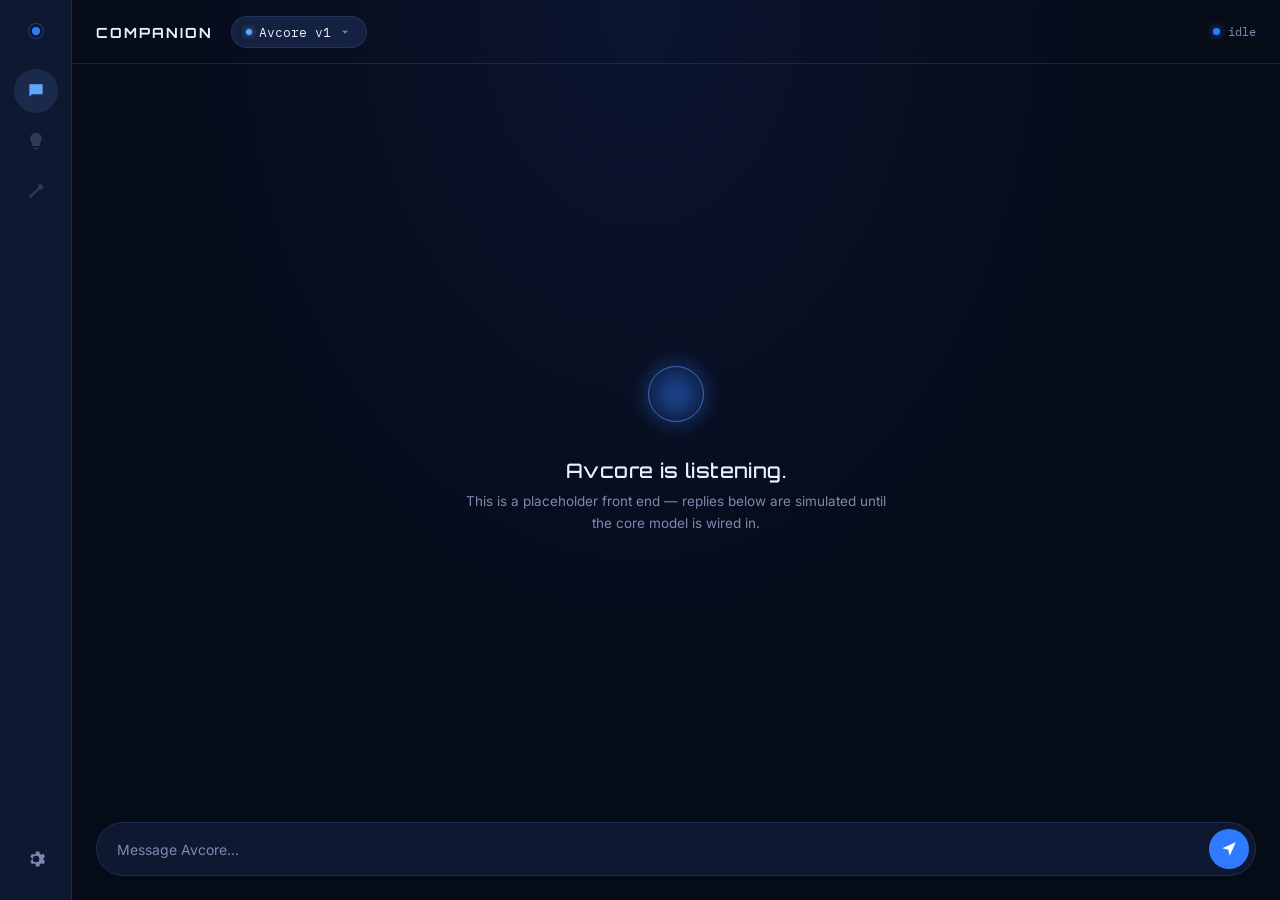
<file: frontend.html>
<!DOCTYPE html>
<html lang="en">
<head>
<meta charset="UTF-8" />
<meta name="viewport" content="width=device-width, initial-scale=1.0" />
<title>Companion — Avcore</title>
<link rel="preconnect" href="https://fonts.googleapis.com">
<link rel="preconnect" href="https://fonts.gstatic.com" crossorigin>
<link href="https://fonts.googleapis.com/css2?family=Orbitron:wght@500;700&family=Inter:wght@400;500;600&family=IBM+Plex+Mono:wght@400;500&display=swap" rel="stylesheet">
<link rel="stylesheet" href="frontend.css">
</head>
<body>

  <div class="app">

    <!-- Icon rail -->
    <nav class="rail" aria-label="Sections">
      <div class="rail-mark" title="Avcore">
        <svg viewBox="0 0 32 32" width="22" height="22" aria-hidden="true">
          <circle cx="16" cy="16" r="6" fill="var(--accent-core)"/>
          <circle cx="16" cy="16" r="11" fill="none" stroke="var(--accent-core)" stroke-opacity="0.35" stroke-width="1.5"/>
        </svg>
      </div>
      <button class="rail-btn is-active" data-section="chat" title="Chat" aria-label="Chat">
        <svg viewBox="0 0 24 24" width="20" height="20"><path fill="currentColor" d="M4 4h16v12H7l-3 3V4z"/></svg>
      </button>
      <button class="rail-btn" data-section="memory" title="Memory (coming soon)" aria-label="Memory" disabled>
        <svg viewBox="0 0 24 24" width="20" height="20"><path fill="currentColor" d="M12 2a7 7 0 0 0-7 7c0 3 2 4 2 6v3h10v-3c0-2 2-3 2-6a7 7 0 0 0-7-7zM9 20h6v1a1 1 0 0 1-1 1h-4a1 1 0 0 1-1-1v-1z"/></svg>
      </button>
      <button class="rail-btn" data-section="tools" title="Tools (coming soon)" aria-label="Tools" disabled>
        <svg viewBox="0 0 24 24" width="20" height="20"><path fill="currentColor" d="M21 7l-4-4-3 3 1.5 1.5L4 18v2h2l10.5-10.5L18 11l3-3-.5-.5z"/></svg>
      </button>
      <div class="rail-spacer"></div>
      <button class="rail-btn" id="settingsBtn" title="Settings" aria-label="Settings">
        <svg viewBox="0 0 24 24" width="20" height="20"><path fill="currentColor" d="M12 8a4 4 0 1 0 0 8 4 4 0 0 0 0-8zm9 4a7 7 0 0 1-.1 1.2l2 1.6-2 3.4-2.4-1a7.4 7.4 0 0 1-2 1.2L16 21h-4l-.5-2.6a7.4 7.4 0 0 1-2-1.2l-2.4 1-2-3.4 2-1.6A7 7 0 0 1 7 12a7 7 0 0 1 .1-1.2l-2-1.6 2-3.4 2.4 1c.6-.5 1.3-.9 2-1.2L12 3h4l.5 2.6c.7.3 1.4.7 2 1.2l2.4-1 2 3.4-2 1.6c.1.4.1.8.1 1.2z"/></svg>
      </button>
    </nav>

    <!-- Main chat column -->
    <main class="main">
      <header class="topbar">
        <div class="brand">
          <span class="brand-name">COMPANION</span>
        </div>

        <div class="model-select" id="modelSelect">
          <button class="model-select-btn" id="modelSelectBtn" aria-haspopup="listbox" aria-expanded="false">
            <span class="model-dot"></span>
            <span id="modelSelectLabel">Avcore v1</span>
            <svg viewBox="0 0 24 24" width="14" height="14" class="chev"><path fill="currentColor" d="M7 10l5 5 5-5z"/></svg>
          </button>
          <ul class="model-menu" id="modelMenu" role="listbox">
            <li role="option" data-model="Avcore v1" class="is-selected">Avcore v1</li>
            <li role="option" data-model="Avcore v1 · Fast" class="is-disabled">Avcore v1 · Fast <span>soon</span></li>
            <li role="option" data-model="Avcore v1 · Reasoning" class="is-disabled">Avcore v1 · Reasoning <span>soon</span></li>
          </ul>
        </div>

        <div class="status" id="coreStatus">
          <span class="status-dot"></span>
          <span class="status-text">idle</span>
        </div>
      </header>

      <section class="chat" id="chatWindow">
        <div class="greeting">
          <div class="core-orb" id="coreOrb" aria-hidden="true">
            <div class="core-ring"></div>
            <div class="core-glow"></div>
          </div>
          <h1>Avcore is listening.</h1>
          <p>This is a placeholder front end — replies below are simulated until the core model is wired in.</p>
        </div>
      </section>

      <form class="composer" id="composerForm">
        <input
          type="text"
          id="messageInput"
          placeholder="Message Avcore…"
          autocomplete="off"
        />
        <button type="submit" class="send-btn" aria-label="Send">
          <svg viewBox="0 0 24 24" width="18" height="18"><path fill="currentColor" d="M3 11l18-8-8 18-2-8-8-2z"/></svg>
        </button>
      </form>
    </main>
  </div>

  <!-- Settings modal -->
  <div class="modal-overlay" id="modalOverlay">
    <div class="modal" role="dialog" aria-label="Settings">
      <div class="modal-head">
        <span>Settings</span>
        <button class="modal-close" id="modalClose" aria-label="Close">✕</button>
      </div>

      <div class="modal-body">
        <div class="setting-row">
          <div>
            <div class="setting-title">Core color</div>
            <div class="setting-desc">Changes Avcore's accent color across the interface.</div>
          </div>
          <input type="color" id="colorPicker" value="#2F7BFF" />
        </div>

        <div class="swatches" id="swatches">
          <button class="swatch is-selected" style="--sw:#2F7BFF" data-color="#2F7BFF" aria-label="Blue (default)"></button>
          <button class="swatch" style="--sw:#6C8CFF" data-color="#6C8CFF" aria-label="Indigo"></button>
          <button class="swatch" style="--sw:#5EEAD4" data-color="#5EEAD4" aria-label="Teal"></button>
          <button class="swatch" style="--sw:#A78BFA" data-color="#A78BFA" aria-label="Violet"></button>
          <button class="swatch" style="--sw:#F472B6" data-color="#F472B6" aria-label="Pink"></button>
        </div>

        <p class="setting-note">Full theme presets (layout, background style) are coming in a later update — for now you can tune the core color.</p>
      </div>
    </div>
  </div>

  <script src="java.js"></script>
</body>
</html>
</file>
<file: frontend.css>
:root {
  --bg-void: #060b18;
  --bg-panel: #0e1830;
  --bg-panel-2: #142140;
  --bg-panel-3: #1a2a4d;
  --border-soft: rgba(126, 163, 255, 0.14);
  --accent-core: #2f7bff;
  --accent-glow: #60a5fa;
  --accent-secondary: #6c8cff;
  --text-primary: #eaf0ff;
  --text-muted: #7c8ab0;
  --font-display: "Orbitron", sans-serif;
  --font-body: "Inter", sans-serif;
  --font-mono: "IBM Plex Mono", monospace;

  --radius-pill: 999px;
  --radius-lg: 26px;
  --radius-md: 18px;
}

* {
  box-sizing: border-box;
}

html,
body {
  height: 100%;
  margin: 0;
}

body {
  background: radial-gradient(ellipse at top, #0b1530 0%, var(--bg-void) 55%);
  color: var(--text-primary);
  font-family: var(--font-body);
  -webkit-font-smoothing: antialiased;
}

button {
  font-family: inherit;
  cursor: pointer;
}

/* ---------- App shell ---------- */

.app {
  display: grid;
  grid-template-columns: 72px 1fr;
  height: 100vh;
}

/* ---------- Icon rail ---------- */

.rail {
  background: var(--bg-panel);
  border-right: 1px solid var(--border-soft);
  display: flex;
  flex-direction: column;
  align-items: center;
  padding: 20px 0;
  gap: 8px;
}

.rail-mark {
  margin-bottom: 16px;
}

.rail-btn {
  width: 42px;
  height: 42px;
  display: flex;
  align-items: center;
  justify-content: center;
  border-radius: var(--radius-pill);
  border: none;
  background: transparent;
  color: var(--text-muted);
  transition: background 0.15s ease, color 0.15s ease;
}

.rail-btn:hover:not(:disabled) {
  background: var(--bg-panel-3);
  color: var(--text-primary);
}

.rail-btn.is-active {
  color: var(--accent-glow);
  background: var(--bg-panel-3);
  box-shadow: 0 0 0 1px var(--border-soft);
}

.rail-btn:disabled {
  opacity: 0.3;
  cursor: not-allowed;
}

.rail-spacer {
  flex: 1;
}

/* ---------- Main column ---------- */

.main {
  display: flex;
  flex-direction: column;
  min-width: 0;
}

.topbar {
  height: 64px;
  flex-shrink: 0;
  display: flex;
  align-items: center;
  gap: 14px;
  padding: 0 24px;
  border-bottom: 1px solid var(--border-soft);
}

.brand-name {
  font-family: var(--font-display);
  font-weight: 700;
  font-size: 14px;
  letter-spacing: 0.14em;
}

/* Model selector — Copilot-style dropdown */

.model-select {
  position: relative;
  margin-left: 4px;
}

.model-select-btn {
  display: flex;
  align-items: center;
  gap: 7px;
  background: var(--bg-panel-2);
  border: 1px solid var(--border-soft);
  color: var(--text-primary);
  font-size: 12.5px;
  font-family: var(--font-mono);
  padding: 7px 14px;
  border-radius: var(--radius-pill);
  transition: border-color 0.15s ease, background 0.15s ease;
}

.model-select-btn:hover {
  border-color: var(--accent-core);
  background: var(--bg-panel-3);
}

.model-dot {
  width: 6px;
  height: 6px;
  border-radius: 50%;
  background: var(--accent-glow);
  box-shadow: 0 0 6px var(--accent-glow);
}

.chev {
  color: var(--text-muted);
  transition: transform 0.15s ease;
}

.model-select.is-open .chev {
  transform: rotate(180deg);
}

.model-menu {
  position: absolute;
  top: calc(100% + 8px);
  left: 0;
  min-width: 220px;
  background: var(--bg-panel-2);
  border: 1px solid var(--border-soft);
  border-radius: var(--radius-md);
  list-style: none;
  margin: 0;
  padding: 6px;
  display: none;
  z-index: 5;
  box-shadow: 0 12px 32px rgba(0, 0, 0, 0.4);
}

.model-select.is-open .model-menu {
  display: block;
}

.model-menu li {
  display: flex;
  align-items: center;
  justify-content: space-between;
  padding: 9px 12px;
  border-radius: var(--radius-pill);
  font-size: 13px;
  color: var(--text-primary);
  transition: background 0.12s ease;
}

.model-menu li:hover:not(.is-disabled) {
  background: var(--bg-panel-3);
  cursor: pointer;
}

.model-menu li.is-selected {
  color: var(--accent-glow);
}

.model-menu li.is-disabled {
  color: var(--text-muted);
  cursor: not-allowed;
}

.model-menu li span {
  font-family: var(--font-mono);
  font-size: 10px;
  color: var(--text-muted);
  background: var(--bg-panel);
  padding: 2px 7px;
  border-radius: var(--radius-pill);
}

.status {
  margin-left: auto;
  display: flex;
  align-items: center;
  gap: 8px;
  font-family: var(--font-mono);
  font-size: 12px;
  color: var(--text-muted);
}

.status-dot {
  width: 7px;
  height: 7px;
  border-radius: 50%;
  background: var(--accent-core);
  box-shadow: 0 0 8px var(--accent-core);
}

.status.is-thinking .status-dot {
  animation: pulse-dot 0.9s ease-in-out infinite;
}

@keyframes pulse-dot {
  0%, 100% { opacity: 1; transform: scale(1); }
  50% { opacity: 0.4; transform: scale(0.7); }
}

/* ---------- Chat area ---------- */

.chat {
  flex: 1;
  overflow-y: auto;
  padding: 32px 24px;
  display: flex;
  flex-direction: column;
  gap: 16px;
}

.greeting {
  margin: auto;
  text-align: center;
  max-width: 420px;
  padding: 40px 0;
}

.greeting h1 {
  font-family: var(--font-display);
  font-size: 20px;
  font-weight: 500;
  letter-spacing: 0.02em;
  margin: 22px 0 8px;
}

.greeting p {
  color: var(--text-muted);
  font-size: 13.5px;
  line-height: 1.6;
  margin: 0;
}

/* Signature element: the core orb */

.core-orb {
  position: relative;
  width: 84px;
  height: 84px;
  margin: 0 auto;
  display: flex;
  align-items: center;
  justify-content: center;
}

.core-glow {
  position: absolute;
  inset: 0;
  border-radius: 50%;
  background: radial-gradient(circle, var(--accent-core) 0%, transparent 70%);
  filter: blur(6px);
  opacity: 0.55;
  animation: breathe 3.2s ease-in-out infinite;
}

.core-ring {
  position: absolute;
  inset: 14px;
  border-radius: 50%;
  border: 1.5px solid var(--accent-glow);
  opacity: 0.55;
  animation: ring-spin 8s linear infinite;
}

.core-ring::after {
  content: "";
  position: absolute;
  inset: -1px;
  border-radius: 50%;
  border: 1px solid var(--accent-secondary);
  opacity: 0.4;
  transform: rotate(45deg);
}

@keyframes breathe {
  0%, 100% { transform: scale(0.85); opacity: 0.4; }
  50% { transform: scale(1.05); opacity: 0.7; }
}

@keyframes ring-spin {
  from { transform: rotate(0deg); }
  to { transform: rotate(360deg); }
}

.core-orb.is-thinking .core-glow {
  animation-duration: 0.9s;
}

.core-orb.is-thinking .core-ring {
  animation-duration: 2s;
}

/* Messages */

.msg {
  display: flex;
  gap: 12px;
  max-width: 640px;
}

.msg.from-user {
  align-self: flex-end;
  flex-direction: row-reverse;
}

.msg-avatar {
  width: 30px;
  height: 30px;
  border-radius: 50%;
  flex-shrink: 0;
  margin-top: 2px;
  background: var(--bg-panel-2);
  border: 1px solid var(--border-soft);
  display: flex;
  align-items: center;
  justify-content: center;
}

.msg.from-avcore .msg-avatar {
  background: radial-gradient(circle, var(--accent-core) 0%, transparent 75%);
  border-color: transparent;
}

.msg-bubble {
  background: var(--bg-panel);
  border: 1px solid var(--border-soft);
  border-radius: var(--radius-lg);
  padding: 12px 18px;
  font-size: 14px;
  line-height: 1.55;
}

.msg.from-user .msg-bubble {
  background: var(--bg-panel-2);
  border-bottom-right-radius: 8px;
}

.msg.from-avcore .msg-bubble {
  border-bottom-left-radius: 8px;
  position: relative;
}

/* Correction tool — lets a team member fix Avcore's answer for training */

.correct-btn {
  position: absolute;
  top: -10px;
  right: -10px;
  width: 26px;
  height: 26px;
  border-radius: 50%;
  border: 1px solid var(--border-soft);
  background: var(--bg-panel-2);
  color: var(--text-muted);
  display: none;
  align-items: center;
  justify-content: center;
  opacity: 0;
  transition: opacity 0.15s ease, color 0.15s ease, border-color 0.15s ease;
}

.msg.from-avcore:hover .correct-btn {
  display: flex;
  opacity: 1;
}

.correct-btn:hover {
  color: var(--accent-glow);
  border-color: var(--accent-core);
}

.correction-box {
  margin-top: 10px;
  padding-top: 10px;
  border-top: 1px solid var(--border-soft);
}

.correction-box textarea {
  width: 100%;
  min-height: 70px;
  resize: vertical;
  background: var(--bg-panel-2);
  border: 1px solid var(--border-soft);
  border-radius: var(--radius-md);
  color: var(--text-primary);
  font-family: var(--font-body);
  font-size: 13.5px;
  padding: 10px 12px;
  outline: none;
}

.correction-box textarea:focus {
  border-color: var(--accent-core);
}

.correction-actions {
  display: flex;
  justify-content: flex-end;
  gap: 8px;
  margin-top: 8px;
}

.correction-actions button {
  border: none;
  border-radius: var(--radius-pill);
  padding: 7px 16px;
  font-size: 12.5px;
  font-family: var(--font-mono);
}

.correction-save {
  background: var(--accent-core);
  color: #fff;
}

.correction-save:hover {
  filter: brightness(1.1);
}

.correction-cancel {
  background: var(--bg-panel-3);
  color: var(--text-muted);
}

.correction-cancel:hover {
  color: var(--text-primary);
}

.correction-saved-tag {
  display: inline-flex;
  align-items: center;
  gap: 5px;
  margin-top: 8px;
  font-family: var(--font-mono);
  font-size: 11px;
  color: var(--accent-glow);
}

/* Loading indicator bubble (shown while Avcore is generating) */

.msg-bubble.is-loading {
  display: flex;
  align-items: center;
  min-width: 120px;
}

.loading-bar {
  position: relative;
  width: 100%;
  height: 4px;
  border-radius: var(--radius-pill);
  background: var(--bg-panel-3);
  overflow: hidden;
}

.loading-bar::after {
  content: "";
  position: absolute;
  top: 0;
  left: -40%;
  width: 40%;
  height: 100%;
  border-radius: var(--radius-pill);
  background: linear-gradient(90deg, transparent, var(--accent-core), var(--accent-glow), transparent);
  animation: loading-sweep 1.3s ease-in-out infinite;
}

@keyframes loading-sweep {
  0% { left: -40%; }
  100% { left: 100%; }
}

@media (prefers-reduced-motion: reduce) {
  .loading-bar::after {
    animation: none;
    left: 0;
    width: 100%;
    opacity: 0.5;
  }
}

/* ---------- Composer (pill-shaped, Copilot-style) ---------- */

.composer {
  flex-shrink: 0;
  display: flex;
  align-items: center;
  gap: 8px;
  margin: 0 24px 24px;
  padding: 6px 6px 6px 20px;
  background: var(--bg-panel);
  border: 1px solid var(--border-soft);
  border-radius: var(--radius-pill);
  transition: border-color 0.15s ease;
}

.composer:focus-within {
  border-color: var(--accent-core);
  box-shadow: 0 0 0 3px rgba(47, 123, 255, 0.15);
}

#messageInput {
  flex: 1;
  background: none;
  border: none;
  padding: 10px 0;
  color: var(--text-primary);
  font-family: var(--font-body);
  font-size: 14px;
  outline: none;
}

#messageInput::placeholder {
  color: var(--text-muted);
}

.send-btn {
  width: 40px;
  height: 40px;
  flex-shrink: 0;
  border: none;
  border-radius: 50%;
  background: var(--accent-core);
  color: #fff;
  display: flex;
  align-items: center;
  justify-content: center;
  transition: filter 0.15s ease, transform 0.1s ease;
}

.send-btn:hover {
  filter: brightness(1.12);
}

.send-btn:active {
  transform: scale(0.94);
}

/* ---------- Settings modal ---------- */

.modal-overlay {
  position: fixed;
  inset: 0;
  background: rgba(3, 6, 14, 0.65);
  backdrop-filter: blur(3px);
  display: none;
  align-items: center;
  justify-content: center;
  z-index: 10;
}

.modal-overlay.is-open {
  display: flex;
}

.modal {
  width: 360px;
  background: var(--bg-panel);
  border: 1px solid var(--border-soft);
  border-radius: var(--radius-lg);
  overflow: hidden;
}

.modal-head {
  display: flex;
  justify-content: space-between;
  align-items: center;
  padding: 18px 20px;
  border-bottom: 1px solid var(--border-soft);
  font-family: var(--font-display);
  font-size: 13px;
  letter-spacing: 0.08em;
}

.modal-close {
  width: 28px;
  height: 28px;
  border-radius: 50%;
  background: var(--bg-panel-2);
  border: none;
  color: var(--text-muted);
  font-size: 13px;
  display: flex;
  align-items: center;
  justify-content: center;
}

.modal-close:hover {
  color: var(--text-primary);
  background: var(--bg-panel-3);
}

.modal-body {
  padding: 22px 20px 24px;
}

.setting-row {
  display: flex;
  align-items: center;
  justify-content: space-between;
  gap: 12px;
}

.setting-title {
  font-size: 13.5px;
  font-weight: 500;
}

.setting-desc {
  font-size: 12px;
  color: var(--text-muted);
  margin-top: 2px;
}

#colorPicker {
  width: 38px;
  height: 38px;
  border: none;
  border-radius: 50%;
  background: none;
  padding: 0;
  cursor: pointer;
}

.swatches {
  display: flex;
  gap: 10px;
  margin-top: 18px;
}

.swatch {
  width: 28px;
  height: 28px;
  border-radius: 50%;
  border: 2px solid transparent;
  background: var(--sw);
  transition: transform 0.12s ease, border-color 0.12s ease;
}

.swatch:hover {
  transform: scale(1.1);
}

.swatch.is-selected {
  border-color: var(--text-primary);
}

.setting-note {
  margin: 18px 0 0;
  font-size: 11.5px;
  color: var(--text-muted);
  line-height: 1.5;
}

/* ---------- Scrollbar ---------- */

.chat::-webkit-scrollbar {
  width: 8px;
}

.chat::-webkit-scrollbar-thumb {
  background: var(--bg-panel-3);
  border-radius: var(--radius-pill);
}

/* ---------- Responsive ---------- */

@media (max-width: 640px) {
  .app {
    grid-template-columns: 60px 1fr;
  }
  .model-select-btn span:not(.model-dot) {
    display: none;
  }
  .msg {
    max-width: 85%;
  }
}

/* ---------- Reduced motion ---------- */

@media (prefers-reduced-motion: reduce) {
  .core-glow,
  .core-ring,
  .status.is-thinking .status-dot {
    animation: none !important;
  }
}
</file>
